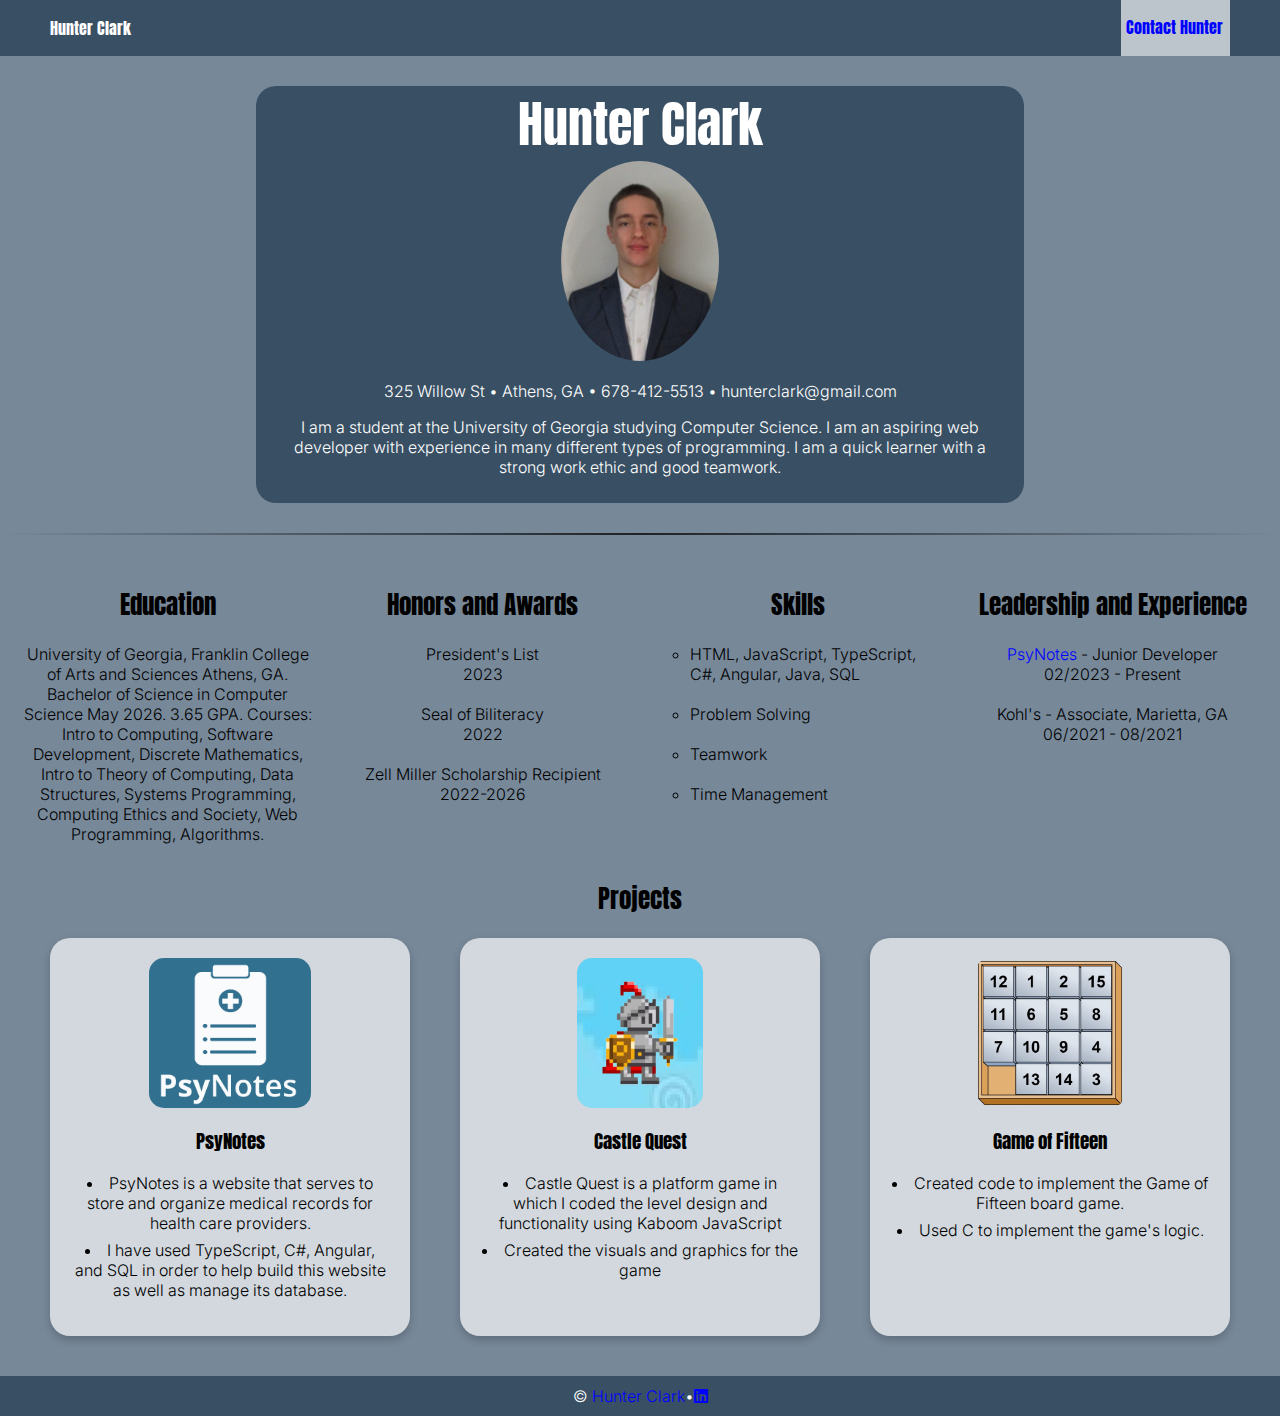
<file: index.html>
<!DOCTYPE html>
<html lang="en">
<head>
    <meta charset="UTF-8">
    <meta name="viewport" content="width=device-width, initial-scale=1.0">
    <link rel="stylesheet" href="css/style.css">
    <link rel="stylesheet"  href="https://cdnjs.cloudflare.com/ajax/libs/font-awesome/6.0.0-beta3/css/all.min.css">
    <link rel="preconnect" href="https://fonts.googleapis.com">
    <link rel="preconnect" href="https://fonts.gstatic.com" crossorigin>
    <link href="https://fonts.googleapis.com/css2?family=Anton&display=swap" rel="stylesheet">
    <link rel="preconnect" href="https://fonts.googleapis.com">
    <link rel="preconnect" href="https://fonts.gstatic.com" crossorigin>
    <link href="https://fonts.googleapis.com/css2?family=Inter:ital,opsz,wght@0,14..32,100..900;1,14..32,100..900&display=swap" rel="stylesheet">
    <title>Hunter Clark</title>
</head>
<body>
    <nav>
        <p class="anton-regular">Hunter Clark</p>
        <p class="contact"><a href="contact.html">Contact Hunter</a></p>
    </nav>

    <section class="splash">
        <h1 class="anton-regular">Hunter Clark</h1>
        <img src="images/headshot.jpg" alt="Headshot" height="200px">
        <p class="inter">325 Willow St &#8226; Athens, GA &#8226; 678-412-5513 &#8226; hunterclark&#64;gmail.com</p>
        <p class="inter">I am a student at the University of Georgia studying Computer Science. I am an aspiring web developer with experience in many different types of programming. I am a quick learner with a strong work ethic and good teamwork.</p>
    </section>

    <hr>

    <div class="container">
        <section class="education">
            <h2 class="anton-regular">Education</h2>
            <p class="inter">
                University of Georgia, Franklin College of Arts and Sciences Athens, GA. Bachelor of Science in Computer Science May 2026. 3.65 GPA. 
                Courses: Intro to Computing, Software Development, Discrete Mathematics, Intro to Theory of Computing, Data Structures, Systems Programming, Computing Ethics and Society, Web Programming, Algorithms.
            </p>
        </section>

        <section class="honors">
            <h2 class="anton-regular">Honors and Awards</h2>
            <dl class="inter">                   
                <dt>President's List</dt><dd>2023</dd>
                <dt>Seal of Biliteracy</dt><dd>2022</dd>
                <dt>Zell Miller Scholarship Recipient</dt><dd>2022-2026</dd>
            </dl>            
        </section>

        <section class="skills">
            <h2 class="anton-regular">Skills</h2>
            <ul class="inter">
                <li>HTML, JavaScript, TypeScript, C#, Angular, Java, SQL</li>
                <li>Problem Solving</li>
                <li>Teamwork</li>
                <li>Time Management</li>
            </ul>
        </section>

        <section class="leadership">
            <h2 class="anton-regular">Leadership and Experience</h2>
            <dl class="inter">
                <dt><a href="https://my-associates.com/" target="_blank">PsyNotes</a> - Junior Developer</dt><dd>02/2023 - Present</dd>
                <dt>Kohl's - Associate, Marietta, GA</dt><dd>06/2021 - 08/2021</dd>
            </dl>
        </section>
    </div>
    <section class="projects">
        <h2 class="anton-regular">Projects</h2>
        <div class="three-col">
            <div class="card">
                <img src="images/psynoteslogo.png" alt="PsyNotes Logo" height="150px">
                <h3>PsyNotes</h3>
                <ul class="inter">
                    <li>PsyNotes is a website that serves to store and organize medical records for health care providers.</li>
                    <li>I have used TypeScript, C#, Angular, and SQL in order to help build this website as well as manage its database.</li>
                </ul>
            </div>
            <div class="card">
                <img src="images/castlequest.png" alt="Castle Quest" height="150px">
                <h3>Castle Quest</h3>
                <ul class="inter">
                    <li>Castle Quest is a platform game in which I coded the level design and functionality using Kaboom JavaScript</li>
                    <li>Created the visuals and graphics for the game</li>
                </ul>
            </div>
            <div class="card">
                <img src="images/gameoffifteen.png" alt="Game of Fifteen" height="150px">
                <h3>Game of Fifteen</h3>
                <ul class="inter">
                    <li>Created code to implement the Game of Fifteen board game.</li>
                    <li>Used C to implement the game's logic.</li>
                </ul>
            </div>
        </div>
    </section>

    <footer class="inter">
        <div>&copy; <a href="contact.html">Hunter Clark</a></div> <div>&#8226;</div> <div><a href="https://www.linkedin.com/in/hunter-clark-3a8463292" target="_blank"><i class="fa-brands fa-linkedin"></i></a></div>
    </footer>
</body>
</html>
</file>
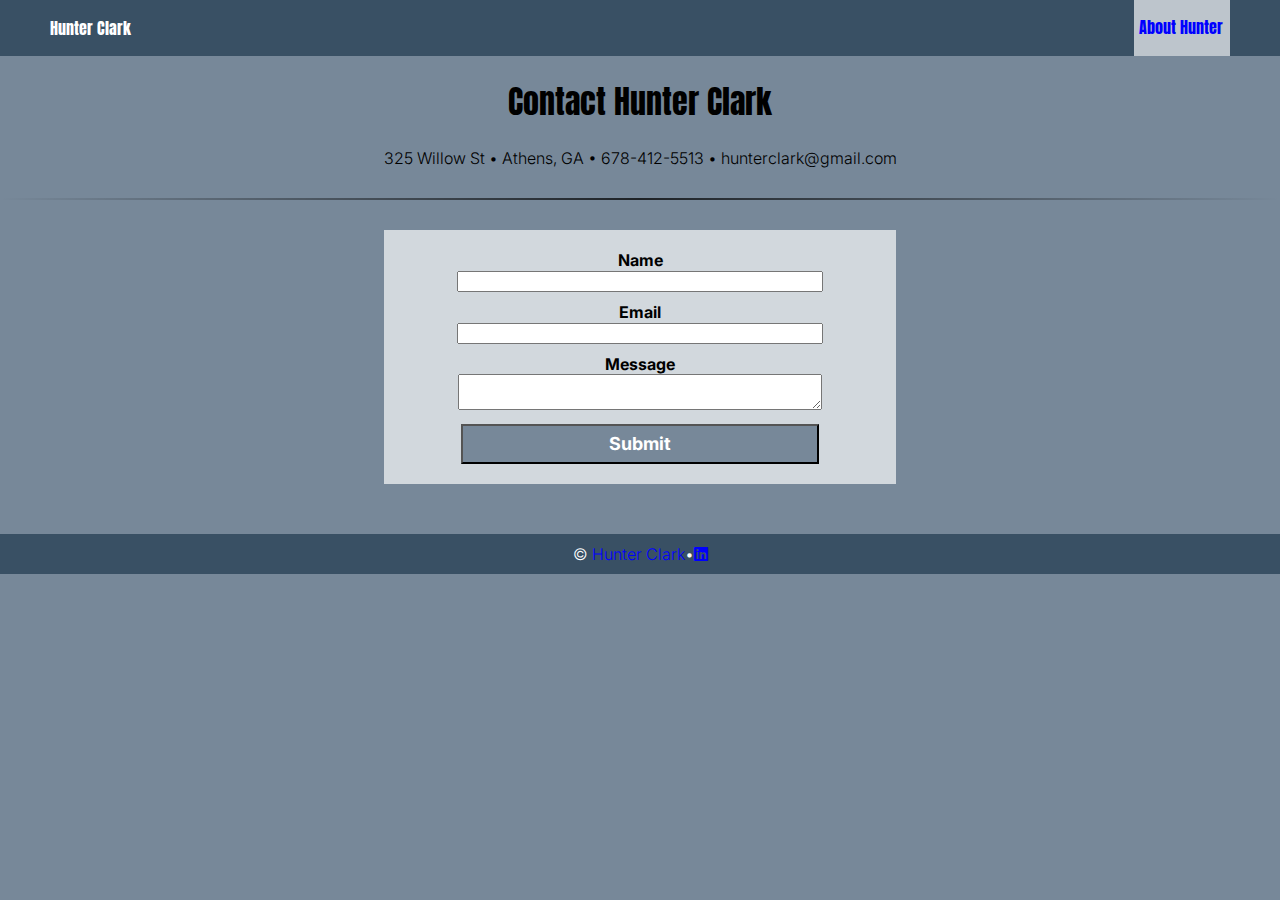
<file: contact.html>
<!DOCTYPE html>
<html lang="en">
<head>
    <meta charset="UTF-8">
    <meta name="viewport" content="width=device-width, initial-scale=1.0">
    <link rel="stylesheet" href="css/style.css">
    <link rel="stylesheet"  href="https://cdnjs.cloudflare.com/ajax/libs/font-awesome/6.0.0-beta3/css/all.min.css">
    <link rel="preconnect" href="https://fonts.googleapis.com">
    <link rel="preconnect" href="https://fonts.gstatic.com" crossorigin>
    <link href="https://fonts.googleapis.com/css2?family=Anton&display=swap" rel="stylesheet">
    <link rel="preconnect" href="https://fonts.googleapis.com">
    <link rel="preconnect" href="https://fonts.gstatic.com" crossorigin>
    <link href="https://fonts.googleapis.com/css2?family=Inter:ital,opsz,wght@0,14..32,100..900;1,14..32,100..900&display=swap" rel="stylesheet">
    <title>Contact Hunter Clark</title>
</head>
<body class="one-col">
    <nav>
        <p class="anton-regular">Hunter Clark</p>
        <p class="contact"><a href="index.html">About Hunter</a></p>
    </nav>

    <section>
        <h1 class="anton-regular">Contact Hunter Clark</h1>
        <p class="inter">325 Willow St &#8226; Athens, GA &#8226; 678-412-5513 &#8226; hunterclark&#64;gmail.com</p>
    </section>

    <hr>

    <section class="inter">
        <form action="mailto:hunterclark@gmail.com" method="post">
            <label for="name">Name</label><br>
            <input type="text" id="name" name="name"><br>
            <label for="email">Email</label><br>
            <input type="email" id="email" name="email"><br>
            <label for="message">Message</label><br>
            <textarea id="message" name="message"></textarea><br>
            <input id="submit" type="submit" value="Submit" class="inter">
        </form>
    </section>

    <footer class="inter">
        <div>&copy; <a href="index.html">Hunter Clark</a></div> <div>&#8226;</div> <div><a href="https://www.linkedin.com/in/hunter-clark-3a8463292" target="_blank"><i class="fa-brands fa-linkedin"></i></a></div>
    </footer>
</body>
</html>
</file>
<file: css/style.css>
body {
    background-color: lightslategrey;
    margin: 0;
}

nav {
    color: white;
    background-color: rgba(43, 66, 88, 0.813);
    padding-left: 50px;
    padding-right: 50px;
    display: flex;
    justify-content: space-between;
}

.contact {
    background-color: rgba(255, 255, 255, 0.671);
    margin: 0;
    padding-top: 15px;
    padding-left: 5px;
    padding-right: 7px;
    font-family: "Anton", sans-serif;
    font-weight: 400;
    font-style: normal;
}

.contact a:visited {
    color: black;
}

.contact a:hover {
    text-decoration: none;
}

.contact:hover {
    background-color: rgba(255, 255, 255, 0.377);
}

footer{
    display: flex;
    color: white;
    background-color:rgba(43, 66, 88, 0.813);   
    justify-content: center;
    padding-top: 10px;
    padding-bottom: 10px;
}

footer a:visited{
    color: white;
}

.splash{
    margin-top: 30px;
    margin-left: 20%;
    margin-right: 20%;
    border-radius: 20px;
    background-color: rgba(43, 66, 88, 0.813);
    text-align: center;
    color: rgb(255, 255, 255);
    padding-bottom: 10px;
}

.splash img {
    border-radius:  50%;
}

.splash h1 {
    font-size: 50px;
    margin: 0;
}

.splash p {
    padding-left: 15px;
    padding-right: 15px;
}

.container {
    display: grid;
    grid-template-columns: 1fr 1fr 1fr 1fr;
    margin-left: 20px;
    margin-right: 20px;
    column-gap: 20px;
}

.education {
    text-align: center;
}

.honors {
    text-align: center;
}

.honors dd {
    margin-left: 0;
    margin-bottom: 20px;
}

.skills li {
    list-style-type: circle;
    margin-bottom: 20px;
}

.leadership {
    text-align: center;
}

.leadership dd {
    margin-left: 0;
    margin-bottom: 20px;
}

.anton-regular {
    font-family: "Anton", sans-serif;
    font-weight: 400;
    font-style: normal;
}

.inter {
    font-family: "Inter", sans-serif;
    font-optical-sizing: auto;
    font-weight: 300;
    font-style: normal;
}

section h2 {
    font-size: 25px;
    text-align: center;
}

.three-col {
    margin-left: 50px;
    margin-right: 50px;
    margin-bottom: 40px;
    display: grid;
    grid-template-columns: 1fr 1fr 1fr;
    column-gap: 50px;
}

.card {
    background-color: rgba(255, 255, 255, 0.671);
    border-radius: 20px;
    box-shadow: 0 4px 8px 0 rgba(0,0,0,0.2);
    text-align: center;
    padding: 20px;
}

.card:hover {
    box-shadow: 0 8px 16px 0 rgba(0,0,0,0.2);
}

.card img {
    display: block;
    margin-left: auto;
    margin-right: auto;
    border-radius: 15px;
}

.card ul {
    padding-left: 0;
}

.card li {   
    list-style-position: inside;
    margin-bottom: 7px;
}

.card h3 {
    font-family: "Anton", sans-serif;
    font-weight: 400;
    font-style: normal;
}

.one-col {
    text-align: center;
}

a {
    text-decoration: none;
    color: blue;
}

a:visited {
    color: blue;
}

a:hover {
    text-decoration: underline;
}

hr {
    border: 0;
    height: 2px;
    background-image: linear-gradient(to right, rgba(0, 0, 0, 0), rgba(0, 0, 0, 0.75), rgba(0, 0, 0, 0));
    margin-top: 30px;
    margin-bottom: 30px;
}

form {
    background-color: rgba(255, 255, 255, 0.671);
    margin-left: 30%;
    margin-right: 30%;
    padding-top: 20px;
    padding-bottom: 20px;
    margin-bottom: 50px;
    font-weight: bold;
}

form input {
    width: 70%;
    margin-bottom: 10px
}

#message {
    width: 70%;
    max-width: 100%;
    margin-bottom: 10px
}

#submit {
    margin-bottom: 0;
    height: 40px;
    background-color: lightslategrey;
    color: white;
    font-weight: bold;
    font-size: large;
    transition: all 180ms;
}

#submit:hover {
    background-color: rgba(43, 66, 88, 0.813);   
}
</file>
